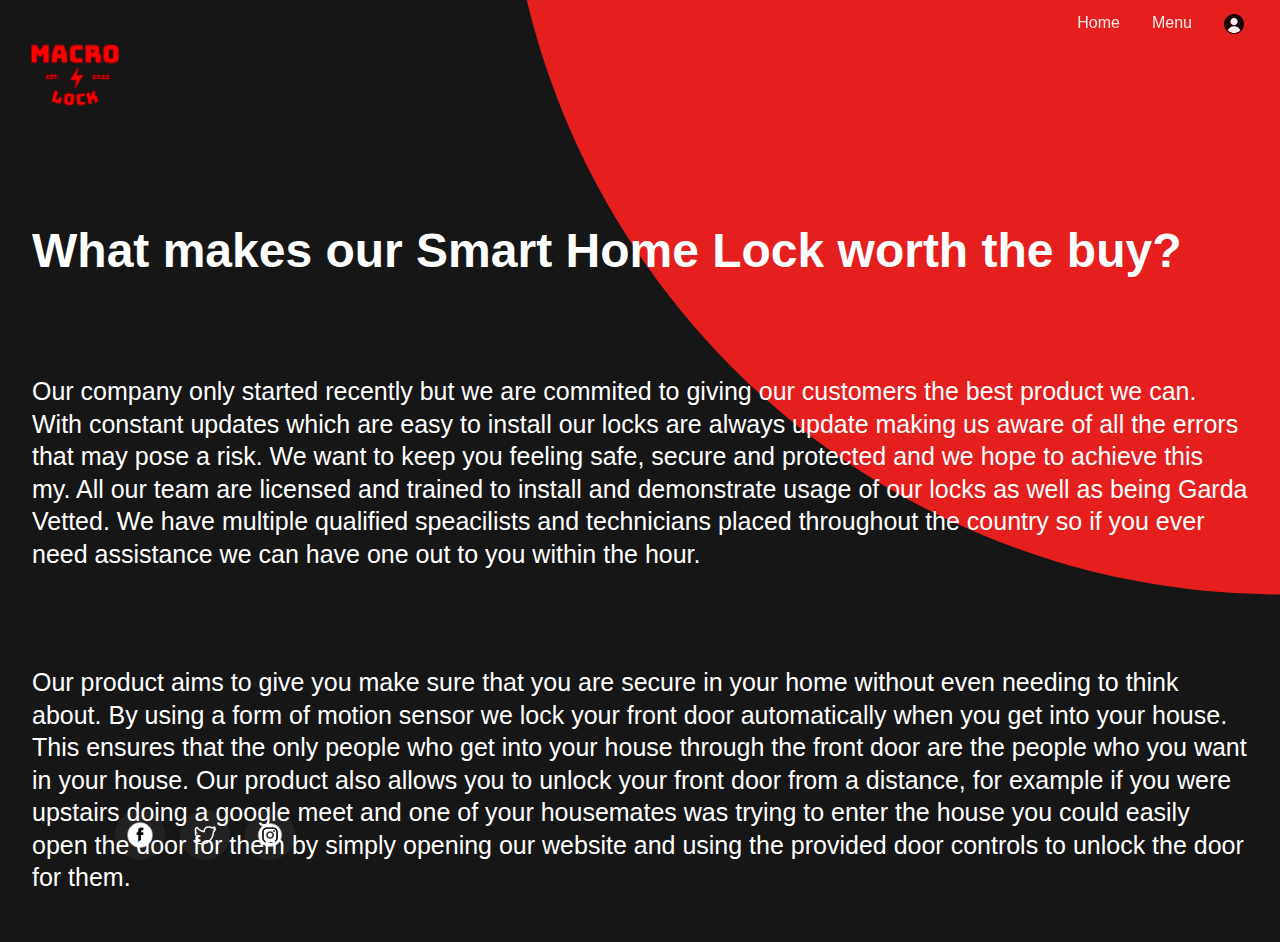
<file: aboutus.html>
<!DOCTYPE html>
<html>
  <head>
    <link rel="stylesheet" href="style.css">
    <script src="home.js"></script>
  </head>
  <body>
      <div class="circle"></div>
        <header>
          <nav>
            <a href="#"><img src="logo.png" class="logo"></a>
            <ul class="navigation">
              <div class="dropdown">
              <button onclick="goToHome()" class="dropbtn">Home
                <i class="fa fa-caret-down"></i>
              </button>
              </div>
                <div class="dropdown">
                  <button class="dropbtn">Menu
                    <i class="fa fa-caret-down"></i>
                  </button>
                  <ul class="dropdown-content">
                    <a href="design.html" style="background-color:rgba(187, 40, 40, 0.555)">Design</a>
                    <a href="aboutus.html" style="background-color:rgb(187, 40, 40, 0.555)">About Us</a>
                    <a href="contact.html" style="background-color:rgb(187, 40, 40, 0.555)">Contact Us</a>
                  </ul>
                </div>
                <div class="dropdown">
                  <button class="dropbtn"><img src="profile.png" style="height: 20px;">
                    <i class="fa fa-caret-down"></i>
                  </button>
                  <ul class="dropdown-content">
                    <a href="signup.html" style="background-color:rgba(187, 40, 40, 0.555)">Sign Up/Login</a>
                  </ul>
                </div>
            </ul>
          </nav>
        </header>
    
<section class="about" id="about">
  <h1 class="heading">
    <span>about</span> us </h1>
  <div class="row">
    <div class="content">
      <br></br>
      <br></br>
      <h3>What makes our Smart Home Lock worth the buy?</h3>
    </div>
    
    <div class="content">
      <p>Our company only started recently but we are commited to giving our customers the best product we can. With constant updates which are easy to install our locks are always update making us aware of all the errors that may pose a risk. We want to keep you feeling safe, secure and protected and we hope to achieve this my. All our team are licensed and trained to install and demonstrate usage of our locks as well as being Garda Vetted. We have multiple qualified speacilists and technicians placed throughout the country so if you ever need assistance we can have one out to you within the hour. </p>
      <br></br>
    </div>
    <div class="content">
      <p>Our product aims to give you make sure that you are secure in your home without even needing to think about. By using a form of motion sensor we lock your front door automatically when you get into your house. This ensures that the only people who get into your house through the front door are the people who you want in your house. Our product also allows you to unlock your front door from a distance, for example if you were upstairs doing a google meet and one of your housemates was trying to enter the house you could easily open the door for them by simply opening our website and using the provided door controls to unlock the door for them.</p>
    </div>
  </div>
</section>
  </body>
  <ul class="sci">
          <li><a  href="https://www.facebook.com/"><img src="facebook.png"></a></li>
          <li><a  href="https://www.twitter.com/"><img src="twitter.png"></a></li>
          <li><a  href="https://www.instagram.com/"><img src="instagram.png"></a></li>
    </ul>
</html>
</file>
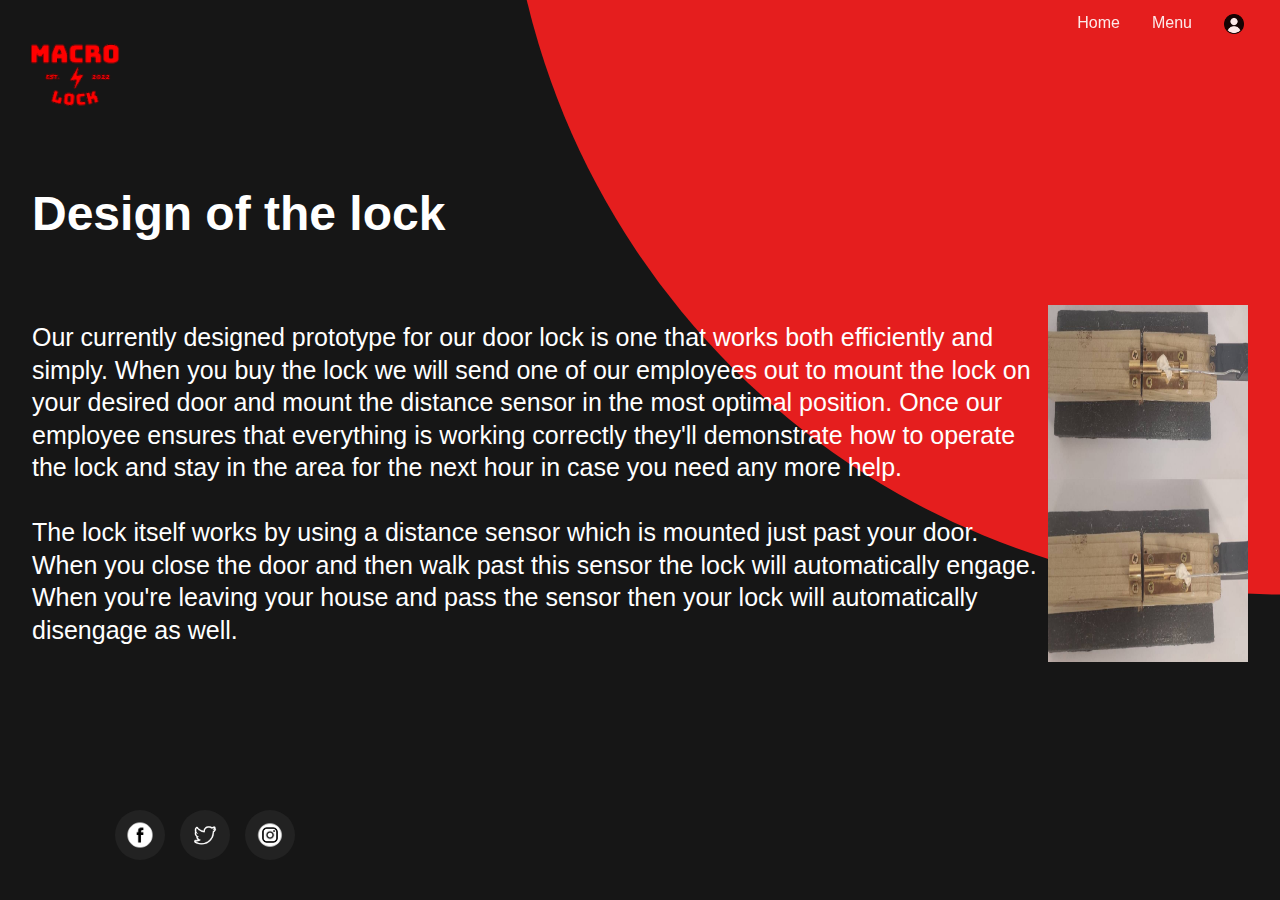
<file: design.html>
<!DOCTYPE html>
<html>
  <head>
    <link rel="stylesheet" href="style.css">
    <script src="home.js"></script>
  </head>
  <body>
    
    <section>
      <div class="circle"></div>
      <header>
          <nav>
            <a href="#"><img src="logo.png" class="logo"></a>
            <ul class="navigation">
              <div class="dropdown">
                <button class="dropbtn" onclick="goToHome()">Home
                  <i class="fa fa-caret-down"></i>
                </button>
              </div>
                <div class="dropdown">
                  <button class="dropbtn">Menu
                    <i class="fa fa-caret-down"></i>
                  </button>
                  <ul class="dropdown-content">
                    <a href="design.html" style="background-color:rgba(187, 40, 40, 0.555)">Design</a>
                    <a href="aboutus.html" style="background-color:rgb(187, 40, 40, 0.555)">About Us</a>
                    <a href="contact.html" style="background-color:rgb(187, 40, 40, 0.555)">Contact Us</a>
                  </ul>
                </div>
                <div class="dropdown">
                  <button class="dropbtn"><img src="profile.png" style="height: 20px;">
                    <i class="fa fa-caret-down"></i>
                  </button>
                  <ul class="dropdown-content">
                    <a href="signup.html" style="background-color:rgba(187, 40, 40, 0.555)">Sign Up/Login</a>
                  </ul>
                </div>
            </ul>
          </nav>
      </header>
    </section>
    <section class="about" id="about">
  <div class="row">
    <div class="content">
      <h3>Design of the lock</h3>
    </div>
    <div class="content">
      <p>Our currently designed prototype for our door lock is one that works both efficiently and simply. When you buy the lock we will send one of our employees out to mount the lock on your desired door and mount the distance sensor in the most optimal position. Once our employee ensures that everything is working correctly they'll demonstrate how to operate the lock and stay in the area for the next hour in case you need any more help. <br></br>
The lock itself works by using a distance sensor which is mounted just past your door. When you close the door and then walk past this sensor the lock will automatically engage. When you're leaving your house and pass the sensor then your lock will automatically disengage as well.</p>
      <img class="Door" src="DoorLocks.jpg"></img>
    </div>
  </div>
      
</section>
    <ul class="sci">
          <li><a  href="https://www.facebook.com/"><img src="facebook.png"></a></li>
          <li><a  href="https://www.twitter.com/"><img src="twitter.png"></a></li>
          <li><a  href="https://www.instagram.com/"><img src="instagram.png"></a></li>
    </ul>
    
  </body>
</html>
</file>
<file: style.css>
@import url('https://fonts.googleapis.com.css?family=Poppings:200,300,400,500,600,700,800,900&display=swap');
*
{
    margin: 0;
    padding: 0;
    box-sizing: border-box;
    font-family: 'Poppins', sans-serif;
}

body
{
    background: #161616;
}

.circle
{
    position: absolute;
    top: 0;
    left: 0;
    width: 100%;
    height: 100%;
    background: #e51e1e;
    clip-path: circle(70% at right -20%);
    display: inline-block;
}
/* Header */

@-moz-keyframes header {
    0% {
        -moz-transform: translate3d(0,1em,0);
        -webkit-transform: translate3d(0,1em,0);
        -ms-transform: translate3d(0,1em,0);
        transform: translate3d(0,1em,0);
        opacity: 0;
    }

    100% {
        -moz-transform: translate3d(0,0,0);
        -webkit-transform: translate3d(0,0,0);
        -ms-transform: translate3d(0,0,0);
        transform: translate3d(0,0,0);
        opacity: 1;
    }
}

@-webkit-keyframes header {
    0% {
        -moz-transform: translate3d(0,1em,0);
        -webkit-transform: translate3d(0,1em,0);
        -ms-transform: translate3d(0,1em,0);
        transform: translate3d(0,1em,0);
        opacity: 0;
    }

    100% {
        -moz-transform: translate3d(0,0,0);
        -webkit-transform: translate3d(0,0,0);
        -ms-transform: translate3d(0,0,0);
        transform: translate3d(0,0,0);
        opacity: 1;
    }
}

@-ms-keyframes header {
    0% {
        -moz-transform: translate3d(0,1em,0);
        -webkit-transform: translate3d(0,1em,0);
        -ms-transform: translate3d(0,1em,0);
        transform: translate3d(0,1em,0);
        opacity: 0;
    }

    100% {
        -moz-transform: translate3d(0,0,0);
        -webkit-transform: translate3d(0,0,0);
        -ms-transform: translate3d(0,0,0);
        transform: translate3d(0,0,0);
        opacity: 1;
    }
}

@keyframes header {
    0% {
        -moz-transform: translate3d(0,1em,0);
        -webkit-transform: translate3d(0,1em,0);
        -ms-transform: translate3d(0,1em,0);
        transform: translate3d(0,1em,0);
        opacity: 0;
    }

    100% {
        -moz-transform: translate3d(0,0,0);
        -webkit-transform: translate3d(0,0,0);
        -ms-transform: translate3d(0,0,0);
        transform: translate3d(0,0,0);
        opacity: 1;
    }
}

@-moz-keyframes nav-icons {
    0% {
        -moz-transform: translate3d(0,1em,0);
        -webkit-transform: translate3d(0,1em,0);
        -ms-transform: translate3d(0,1em,0);
        transform: translate3d(0,1em,0);
        opacity: 0;
    }

    100% {
        -moz-transform: translate3d(0,0,0);
        -webkit-transform: translate3d(0,0,0);
        -ms-transform: translate3d(0,0,0);
        transform: translate3d(0,0,0);
        opacity: 1;
    }
}

@-webkit-keyframes nav-icons {
    0% {
        -moz-transform: translate3d(0,1em,0);
        -webkit-transform: translate3d(0,1em,0);
        -ms-transform: translate3d(0,1em,0);
        transform: translate3d(0,1em,0);
        opacity: 0;
    }

    100% {
        -moz-transform: translate3d(0,0,0);
        -webkit-transform: translate3d(0,0,0);
        -ms-transform: translate3d(0,0,0);
        transform: translate3d(0,0,0);
        opacity: 1;
    }
}

@-ms-keyframes nav-icons {
    0% {
        -moz-transform: translate3d(0,1em,0);
        -webkit-transform: translate3d(0,1em,0);
        -ms-transform: translate3d(0,1em,0);
        transform: translate3d(0,1em,0);
        opacity: 0;
    }

    100% {
        -moz-transform: translate3d(0,0,0);
        -webkit-transform: translate3d(0,0,0);
        -ms-transform: translate3d(0,0,0);
        transform: translate3d(0,0,0);
        opacity: 1;
    }
}

@keyframes nav-icons {
    0% {
        -moz-transform: translate3d(0,1em,0);
        -webkit-transform: translate3d(0,1em,0);
        -ms-transform: translate3d(0,1em,0);
        transform: translate3d(0,1em,0);
        opacity: 0;
    }

    100% {
        -moz-transform: translate3d(0,0,0);
        -webkit-transform: translate3d(0,0,0);
        -ms-transform: translate3d(0,0,0);
        transform: translate3d(0,0,0);
        opacity: 1;
    }
}

#header {
    -moz-animation: header 1s 2.25s forwards;
    -webkit-animation: header 1s 2.25s forwards;
    -ms-animation: header 1s 2.25s forwards;
    animation: header 1s 2.25s forwards;
    -moz-backface-visibility: hidden;
    -webkit-backface-visibility: hidden;
    -ms-backface-visibility: hidden;
    backface-visibility: hidden;
    -moz-transform: translate3d(0,0,0);
    -webkit-transform: translate3d(0,0,0);
    -ms-transform: translate3d(0,0,0);
    transform: translate3d(0,0,0);
    cursor: default;
    display: inline-block;
    opacity: 0;
    position: relative;
    text-align: center;
    top: -1em;
    vertical-align: middle;
    width: 100%;
    min-width: 1028px;
    z-index: 1;
}

    #header h1 {
        font-size: 10vw;
        font-size: 4.35em;
        font-weight: 900;
        letter-spacing: -0.035em;
        line-height: 1em;
        color: white;
        z-index: -1;
        text-align: center;
    }

    #header p {
        font-size: 10vw;
        font-size: 1.25em;
        margin: 0.75em 0 0.25em 0;
        opacity: 0.75;
        color: white;
    }

    #header nav {
        margin: 1.5em 0 0 0;
    }

        #header nav li {
            -moz-animation: nav-icons 0.5s ease-in-out forwards;
            -webkit-animation: nav-icons 0.5s ease-in-out forwards;
            -ms-animation: nav-icons 0.5s ease-in-out forwards;
            animation: nav-icons 0.5s ease-in-out forwards;
            -moz-backface-visibility: hidden;
            -webkit-backface-visibility: hidden;
            -ms-backface-visibility: hidden;
            backface-visibility: hidden;
            -moz-transform: translate3d(0,0,0);
            -webkit-transform: translate3d(0,0,0);
            -ms-transform: translate3d(0,0,0);
            transform: translate3d(0,0,0);
            display: inline-block;
            height: 5.35em;
            line-height: 5.885em;
            opacity: 0;
            position: relative;
            top: 0;
            width: 100%;
        }

            #header nav li:nth-child(1) {
                -moz-animation-delay: 2.5s;
                -webkit-animation-delay: 2.5s;
                -ms-animation-delay: 2.5s;
                animation-delay: 2.5s;
            }

            #header nav li:nth-child(2) {
                -moz-animation-delay: 2.75s;
                -webkit-animation-delay: 2.75s;
                -ms-animation-delay: 2.75s;
                animation-delay: 2.75s;
            }

            #header nav li:nth-child(3) {
                -moz-animation-delay: 3s;
                -webkit-animation-delay: 3s;
                -ms-animation-delay: 3s;
                animation-delay: 3s;
            }

            #header nav li:nth-child(4) {
                -moz-animation-delay: 3.25s;
                -webkit-animation-delay: 3.25s;
                -ms-animation-delay: 3.25s;
                animation-delay: 3.25s;
            }

            #header nav li:nth-child(5) {
                -moz-animation-delay: 3.5s;
                -webkit-animation-delay: 3.5s;
                -ms-animation-delay: 3.5s;
                animation-delay: 3.5s;
            }

            #header nav li:nth-child(6) {
                -moz-animation-delay: 3.75s;
                -webkit-animation-delay: 3.75s;
                -ms-animation-delay: 3.75s;
                animation-delay: 3.75s;
            }

            #header nav li:nth-child(7) {
                -moz-animation-delay: 4s;
                -webkit-animation-delay: 4s;
                -ms-animation-delay: 4s;
                animation-delay: 4s;
            }

            #header nav li:nth-child(8) {
                -moz-animation-delay: 4.25s;
                -webkit-animation-delay: 4.25s;
                -ms-animation-delay: 4.25s;
                animation-delay: 4.25s;
            }

            #header nav li:nth-child(9) {
                -moz-animation-delay: 4.5s;
                -webkit-animation-delay: 4.5s;
                -ms-animation-delay: 4.5s;
                animation-delay: 4.5s;
            }

            #header nav li:nth-child(10) {
                -moz-animation-delay: 4.75s;
                -webkit-animation-delay: 4.75s;
                -ms-animation-delay: 4.75s;
                animation-delay: 4.75s;
            }

        #header nav a {
            -webkit-tap-highlight-color: transparent;
            -webkit-touch-callout: none;
            border: 0;
            display: inline-block;
        }

            #header nav a:before {
                -moz-transition: all 0.2s ease-in-out;
                -webkit-transition: all 0.2s ease-in-out;
                -ms-transition: all 0.2s ease-in-out;
                transition: all 0.2s ease-in-out;
                border-radius: 100%;
                border: solid 1px #fff;
                display: block;
                font-size: 1.75em;
                height: 2.5em;
                line-height: 2.5em;
                position: relative;
                text-align: center;
                top: 0;
                width: 2.5em;
            }

            #header nav a:hover {
                font-size: 1.1em;
            }

                #header nav a:hover:before {
                    background-color: rgba(255, 255, 255, 0.175);
                    color: #fff;
                }

            #header nav a:active {
                font-size: 0.95em;
                background: none;
            }

                #header nav a:active:before {
                    background-color: rgba(255, 255, 255, 0.35);
                    color: #fff;
                }

            #header nav a span {
                display: none;
            }
            
header .logo
{
    content-align: center;
    position: relative;
    max-width: 150px;
}
header .navigation
{
    position: fixed;
    top: 0px;
    right: 20px;
    display: flex;
    z-index:999;
}
header .navigation li
{
    list-style: none;
    z-index:999;
}
header .navigation li a
{
    display: inline-block;
    color: #fff;
    font-weight: 500;
    text-decoration: none;
    margin-left: 40px;
    z-index:999;
}
.content
{
    width: 100%;
    display: flex;
}
.content .textBox
{
 position: relative;
 max-width: 600px;
 margin-right: 20px;   
}
.content .textBox h2
{
    font-size: 10vw;
    color: #fff;
    font-size: 3em;
    margin-bottom: 10px;
    line-height: 1.4em;
    font-weight: 700;
}
.content .textBox p
{
    font-size: 10vw;
    color: #fff;
}
.content .textBox a
{
  display: inline-block;
  margin-top: 20px;
  padding: 8px 20px;
  background: #e51e2a;
  color: #fff;
  border-radius: 40px;
  font-weight: 500;
  letter-spacing: 1px;
  text-decoration: none;  
}
.sci
{
    position: absolute;
    bottom: 40px;
    left: 100px;
    display: flex;
    justify-content: center;
    align-items: center;
}
.sci img 
{
    width: 100%;
    height: auto;
}
.sci li
{
    list-style: none;
}
.sci li a
{
    display: inline-block;
    margin-left: 15px;
    background: #222;
    width: 50px;
    height: 50px;
    display: flex;
    justify-content: center;
    align-items: center;
    border-radius: 50%;
    transition: 0.2s ease-in-out;
}
.sci li a:hover
{
    background: rgb(255, 0, 0);
    transform: translateY(-10px);
}
.sci li a img
{
    filter: invert(1);
    transform: scale(0.5);
}

/****Slider****/
.swiper {
    width: 300px;
    height: 300px;
    padding: 50px;
}

.swiper-container {
    width: 100%;
    height: 100%;
}

.swiper-slide {
    text-align: center;
    font-size: 18px;
}

.swiper-slide img {
    display: block;
    width: 100%;
}

.display-webkit-box {
    display: -ms-flexbox;
    display: -webkit-flex;
    display: flex;
    -webkit-box-pack: center;
    -ms-flex-pack: center;
    -webkit-justify-content: center;
    justify-content: center;
    -webkit-box-align: center;
    -ms-flex-align: center;
    -webkit-align-items: center;
    align-items: center;
}
/* Navbar container */
.navbar {
    overflow: hidden;
    background-color: #333;
    font-family: Arial;
  }
  
  /* Links inside the navbar */
  .navbar a {
   float: left;
   font-size: 16px;
   color: white;
   text-align: center;
   padding: 14px 16px;
   text-decoration: none;
   }
  
  /* The dropdown container */
  .dropdown {
    float: left;
    overflow: hidden;
    z-index: +10;
  }
  
  /* Dropdown button */
  .dropdown .dropbtn {
    font-size: 16px;  
   border: none;
   outline: none;
   color: white;
   padding: 14px 16px;
   background-color: inherit;
   font-family: inherit;
   margin: 0;
   z-index: +10;
  }
  
  /* Add a red background color to navbar links on hover */
  .navbar a:hover, .dropdown:hover .dropbtn {
    background-color: red;
  }
  
  /* Dropdown content (hidden by default) */
  .dropdown-content {
   display: none;
   position: absolute;
   background-color: #f9f9f9;
   min-width: 160px;
   box-shadow: 0px 8px 16px 0px rgba(0,0,0,0.2);
   z-index: +10;
  }
  
  /* Links inside the dropdown */
  .dropdown-content a {
   float: none;
   color: black;
   padding: 16px 20px;
   text-decoration: none;
   display: block;
   text-align: left;
   z-index: +10;
  }

.dropdown-content a:hover {
  background-color: #ddd;
  z-index: +10;
}

.dropdown:hover .dropdown-content {
  display: block;
  z-index: +10;
}

* {box-sizing: border-box}

/* Full-width input fields */
  input[type=text], input[type=password] {
  width: 100%;
  padding: 15px;
  margin: 5px 0 22px 0;
  display: inline-block;
  border: none;
  background: #f1f1f1;
}

  input[type=text], input[type=email] {
  width: 100%;
  padding: 15px;
  margin: 5px 0 22px 0;
  display: inline-block;
  border: none;
  background: #f1f1f1;
}

input[type=text]:focus, input[type=password]:focus {
  outline: none;
}

input[type=text]:focus, input[type=email]:focus {
  outline: none;
}

hr {
  border: 1px solid #f1f1f1;
  margin-bottom: 25px;
}

/* Set a style for all buttons */
button {
  background-color: #b60707;
  color: white;
  padding: 14px 20px;
  margin: 8px 0;
  border: none;
  cursor: pointer;
  width: 100%;
  opacity: 0.9;
}

button:hover {
  opacity:1;
}

/* Extra styles for the cancel button */
.cancelbtn {
  padding: 14px 20px;
  background-color: #f44336;
}

/* Float cancel and signup buttons and add an equal width */
.cancelbtn, .signupbtn {
  float: left;
  width: 50%;
}

/* Add padding to container elements */
.container {
  padding: 16px;
}

/* Clear floats */
.clearfix::after {
  content: "";
  clear: both;
  display: table;
}

/* Change styles for cancel button and signup button on extra small screens */
@media screen and (max-width: 300px) {
  .cancelbtn, .signupbtn {
    width: 100%;
  }
}
  
  /* Add a grey background color to dropdown links on hover */
  .dropdown-content a:hover {
    background-color: #ddd;
  }
  
  /* Show the dropdown menu on hover */
  .dropdown:hover .dropdown-content {
    display: block;
    animation: growDown 300ms ease-in-out forwards;
    transform-origin: top center;
  }


.dropdown-content{
    overflow: hidden;
    list-style: none;
    position: absolute;
    padding: 0;
    width: 100%;
    left: 0;
    top: 48px;
    div{
      @include transform(translate(0,-100%));
      @include transition(all 0.5s 0.1s);
      position: relative;
    }
    a{
      display:block;
      padding: 0;
      width: 100%;
      background: $secondarycolor !important;
    }
  }

#marker{
  height: 6px;
  background: $secondarycolor !important;
  position: absolute;
  bottom: 0;
  width: $min-width;
  z-index: 2;
  @include transition(all 0.35s);
}

@for $i from 1 through 4{
  #main li:nth-child(#{$i}){
    &:hover ul div{
     @include transform(translate(0,0)); 
    }
    &:hover ~ #marker{
      @include transform(translate(#{(-1+$i)*$min-width},0));
    }
}
}

#signUp{
  width: 100%;
  justify-content: center;
  margin-left: auto;
  margin-right: auto;
  display: block;
}

#signIn{
  width:100%;
  justify-content: center;
  margin-left: auto;
  margin-right: auto;
  display: block;
}


#signOut{
  width:100%;
  justify-content: center;
  margin-left: auto;
  margin-right: auto;
  display: block;
}

.email{
  width:100%;
  justify-content: center;
  margin-left: auto;
  margin-right: auto;
  display: block;
}

.password{
  width:100%;
  justify-content: center;
  margin-left: auto;
  margin-right: auto;
  display: block;
}

h1{
  z-index: +100;
  color: white;
  text-align: right;
}

h2{
  color: darkgray;
  z-index: +100;
}

h3{
  color: white;
  z-index: +100;
}

#help{
  
}

    #helpbox{
    font-size:15px;
    color:white;
    font-family:Arial;
    text-align: left;
    }

#captchaBackground {
  height: 220px;
  width: 250px;
  background-color: #2d2020;
  display: flex;
  align-items: center;
  justify-content: center;
  flex-direction: column;
}

#captchaHeading {
  color: white;
}

#captcha {
  height: 80%;
  width: 80%;
  font-size: 30px;
  letter-spacing: 3px;
  margin: auto;
  display: block;
  top: 0;
  bottom: 0;
  left: 0;
  right: 0;
}


.center {
  display: flex;
  flex-direction: column;
  align-items: center;
}

#submitButton {
  background-color: #b30000;
  border: 0px;
  font-weight: bold;
  align-items: center;
  justify-content: center;
  margin-left: auto;
  margin-right: auto;
  display: block;
}

#nameError {
  display: none;
  font-size: 0.8em;
}

#nameError.visible {
  display: block;
}

input.invalid {
  border-color: red;
}

.background{
  z-index: +100;
}


.about .row .content p {
    font-size: 25px;
    color: #ffffff;
    padding: 1rem 0;
    line-height: 1.3;
    z-index: +100;
}

.about .row .content p span{
    font-size: 1.6rem;
    color: var(--main-color);
    line-height: 1.8;
    z-index: +100;
}

.about .lkn{
  color: #ffffff;
  z-index: +100;
}

.about .lkn:visited{
  color: #ffffff;
  z-index: +100;
}

.about .row .content {
    flex: 1 1 45rem;
    padding: 2rem;
    z-index: +100;
}

.about .row .content h3 {
    font-size: 3rem;
    color: #fff;
    z-index: +100;
}

.Door{
  width: 200px;
  z-index: +100;
}

.fcontainer{
  width: 700px;
}
</file>
